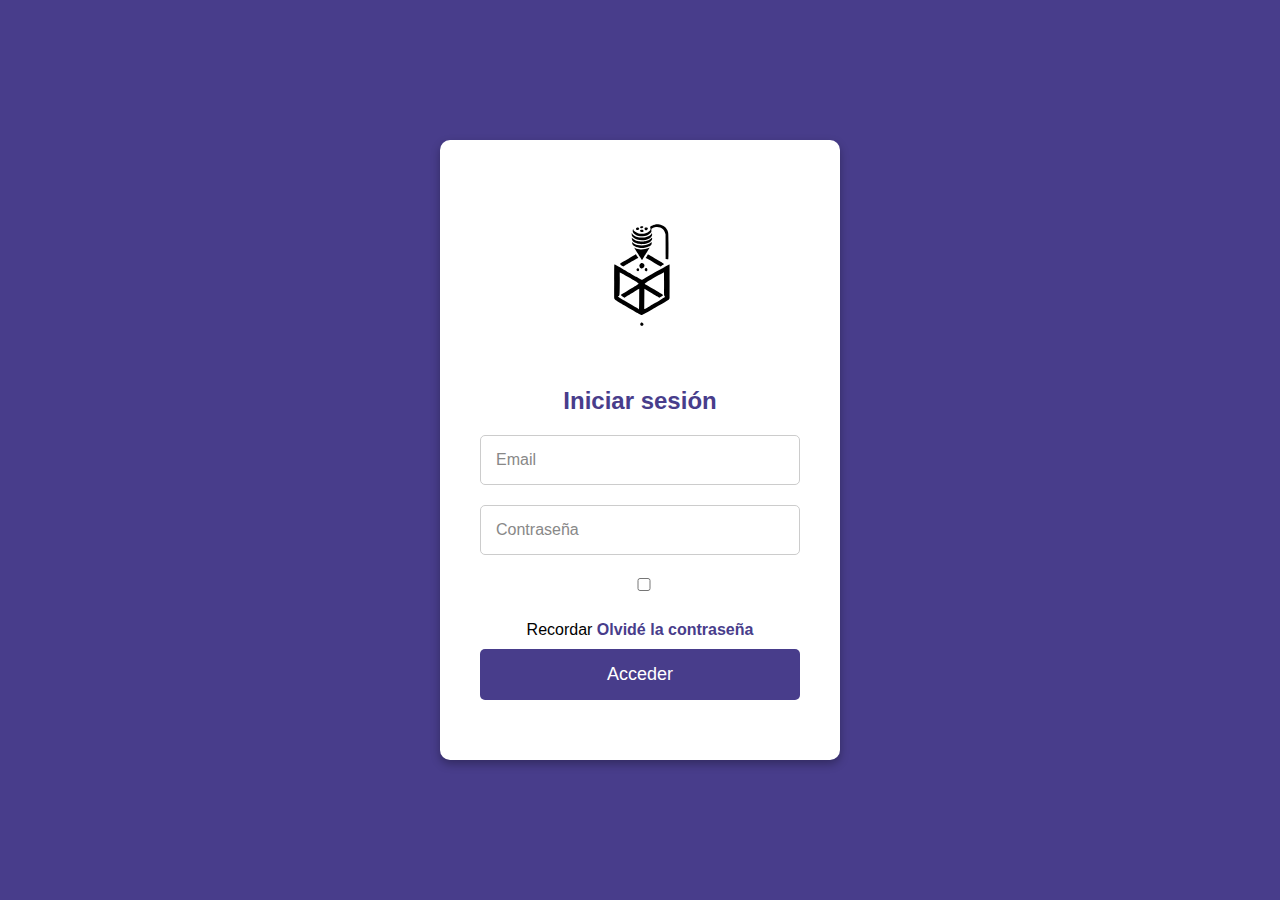
<file: index.html>
<!-- 

Este archivo contiene el formulario de inicio estático en formato html que da acceso al panel de control este archivo consta de un formulario que lleva al archivo login.php donde nuestras credenciales de acceso serán validadas para confirmar si se nos da acceso al sistema 


-->
<!doctype html>
<html>
  <head lang="es">
    <title>Joshué | FabriCraft</title>
    <meta charset="utf-8">
    <link rel="Stylesheet" href="estilo/login.css">
    <link rel="icon" href="impresion.svg" type="image/svg+xml">

  </head>
  <body>
    <main>
    
      <form action="login.php" method="POST"> 
      	<img src="impresion.svg" id="logo">
        <h1>Iniciar sesión</h1>
        
		     <input type="email" placeholder="Email" name="email">
		     <input type="password" placeholder="Contraseña" name="contrasena">
		     <input type="checkbox">Recordar
		     <a href="recordar.php">Olvidé la contraseña</a>
		     <input type="submit" value="Acceder">
        
      </form>
    </main>
  </body>
</html>
</file>
<file: estilo/login.css>
body, html {
    background: DarkSlateBlue;
    height: 100%;
    padding: 0;
    margin: 0;
    font-family: sans-serif, monospace;
}

header {
    min-height: 40px;
    box-sizing: border-box;
    padding: 10px;
}

header h1 {
    padding: 0;
    margin: 0;
    color: white;
    font-size: 20px;
}

header, nav {
    background: DarkSlateBlue;
}

main {
    display: flex;
    flex-direction: row;
    flex-wrap: nowrap;
    justify-content: center;
    align-items: center;
    align-content: center;
    height: 100%;
}

form {
    width: 400px;
    background: white;
    box-sizing: border-box;
    padding: 40px;
    border-radius: 10px;
    box-shadow: 0 4px 10px rgba(0, 0, 0, 0.3);
    text-align:center;
}

form h1 {
    margin-bottom: 20px;
    color: DarkSlateBlue;
    text-align: center;
    font-size: 24px;
}

form input {
    width: 100%;
    box-sizing: border-box;
    padding: 15px;
    margin-bottom: 20px;
    border: 1px solid #ccc;
    border-radius: 5px;
    font-size: 16px;
}

form input::placeholder {
    color: #888;
}

form input[type="submit"] {
    background: DarkSlateBlue;
    color: white;
    border: none;
    padding: 15px;
    font-size: 18px;
    border-radius: 5px;
    cursor: pointer;
    transition: background 0.3s, transform 0.3s;
}

form input[type="submit"]:hover {
    background: #483D8B; /* Slightly darker shade of DarkSlateBlue */
    transform: scale(1.05);
}

form a {
    color: DarkSlateBlue;
    text-decoration: none;
    font-weight: bold;
    display: inline-block;
    margin: 10px 0;
    transition: color 0.3s;
}

form a:hover {
    color: #2E2B5F; /* Darker hover effect */
}

form p {
    margin: 10px 0;
    text-align: center;
    font-size: 14px;
    color: #555;
}

#logo{
	margin: auto;
}
</file>
